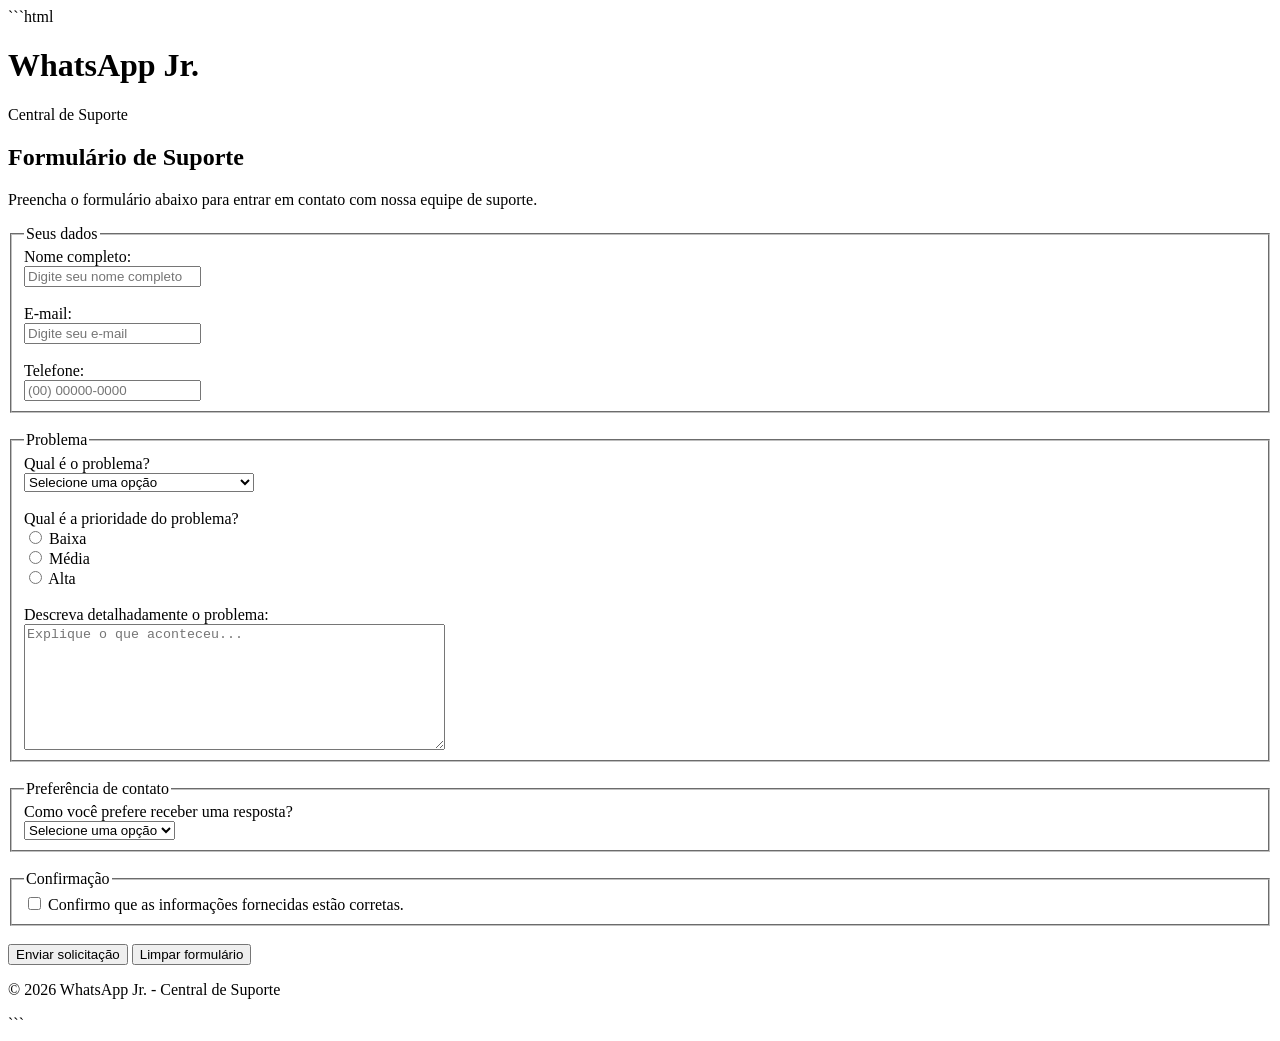
<file: formulário1.html>
```html
<!DOCTYPE html>
<html lang="pt-BR">

<head>
    <meta charset="UTF-8">
    <meta name="viewport" content="width=device-width, initial-scale=1.0">
    <title>WhatsApp Jr. - Suporte</title>
</head>

<body>

    <header>
        <h1>WhatsApp Jr.</h1>
        <p>Central de Suporte</p>
    </header>

    <main>

        <h2>Formulário de Suporte</h2>

        <p>
            Preencha o formulário abaixo para entrar em contato
            com nossa equipe de suporte.
        </p>

        <form action="#" method="post">

            <!-- Dados do usuário -->
            <fieldset>

                <legend>Seus dados</legend>

                <label for="nome">Nome completo:</label>
                <br>
                <input 
                    type="text"
                    id="nome"
                    name="nome"
                    placeholder="Digite seu nome completo"
                    required
                >

                <br><br>

                <label for="email">E-mail:</label>
                <br>
                <input
                    type="email"
                    id="email"
                    name="email"
                    placeholder="Digite seu e-mail"
                    required
                >

                <br><br>

                <label for="telefone">Telefone:</label>
                <br>
                <input
                    type="tel"
                    id="telefone"
                    name="telefone"
                    placeholder="(00) 00000-0000"
                    required
                >

            </fieldset>

            <br>

            <!-- Informações do problema -->
            <fieldset>

                <legend>Problema</legend>

                <label for="categoria">Qual é o problema?</label>
                <br>

                <select id="categoria" name="categoria" required>

                    <option value="">
                        Selecione uma opção
                    </option>

                    <option value="login">
                        Não consigo entrar na minha conta
                    </option>

                    <option value="cadastro">
                        Problema no cadastro
                    </option>

                    <option value="mensagem">
                        Problema ao enviar mensagens
                    </option>

                    <option value="receber">
                        Problema ao receber mensagens
                    </option>

                    <option value="contato">
                        Problema com contatos
                    </option>

                    <option value="seguranca">
                        Problema de segurança
                    </option>

                    <option value="outro">
                        Outro problema
                    </option>

                </select>

                <br><br>

                <label>Qual é a prioridade do problema?</label>

                <br>

                <input
                    type="radio"
                    id="baixa"
                    name="prioridade"
                    value="baixa"
                    required
                >
                <label for="baixa">Baixa</label>

                <br>

                <input
                    type="radio"
                    id="media"
                    name="prioridade"
                    value="media"
                >
                <label for="media">Média</label>

                <br>

                <input
                    type="radio"
                    id="alta"
                    name="prioridade"
                    value="alta"
                >
                <label for="alta">Alta</label>

                <br><br>

                <label for="descricao">
                    Descreva detalhadamente o problema:
                </label>

                <br>

                <textarea
                    id="descricao"
                    name="descricao"
                    rows="8"
                    cols="50"
                    placeholder="Explique o que aconteceu..."
                    required
                ></textarea>

            </fieldset>

            <br>

            <!-- Preferência de contato -->
            <fieldset>

                <legend>Preferência de contato</legend>

                <label for="contato">
                    Como você prefere receber uma resposta?
                </label>

                <br>

                <select id="contato" name="contato" required>

                    <option value="">
                        Selecione uma opção
                    </option>

                    <option value="email">
                        E-mail
                    </option>

                    <option value="telefone">
                        Telefone
                    </option>

                    <option value="whatsapp">
                        WhatsApp
                    </option>

                </select>

            </fieldset>

            <br>

            <!-- Confirmação -->
            <fieldset>

                <legend>Confirmação</legend>

                <input
                    type="checkbox"
                    id="confirmacao"
                    name="confirmacao"
                    required
                >

                <label for="confirmacao">
                    Confirmo que as informações fornecidas
                    estão corretas.
                </label>

            </fieldset>

            <br>

            <!-- Botões -->

            <button type="submit">
                Enviar solicitação
            </button>

            <button type="reset">
                Limpar formulário
            </button>

        </form>

    </main>

    <footer>

        <p>
            &copy; 2026 WhatsApp Jr. - Central de Suporte
        </p>

    </footer>

</body>

</html>
```
</file>
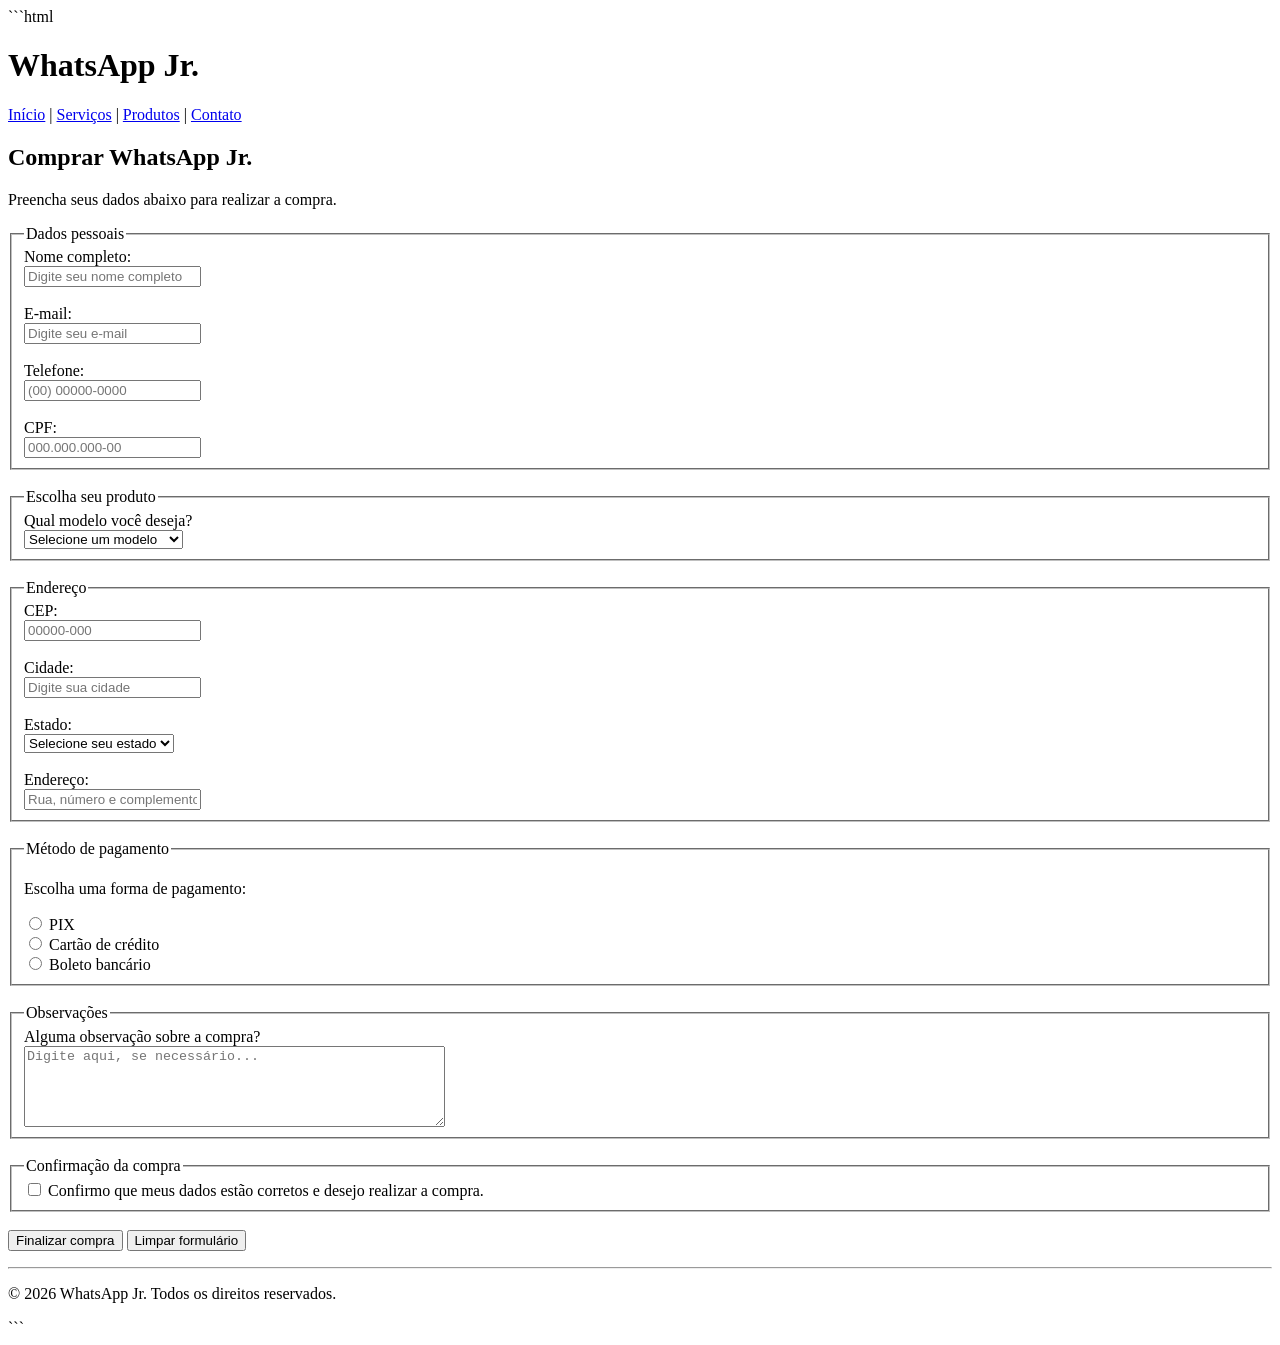
<file: formulário2.html>
```html
<!DOCTYPE html>
<html lang="pt-BR">

<head>
    <meta charset="UTF-8">
    <meta name="viewport" content="width=device-width, initial-scale=1.0">

    <title>WhatsApp Jr. - Compra</title>
</head>

<body>

    <header>

        <h1>WhatsApp Jr.</h1>

        <nav>
            <a href="index.html">Início</a> |
            <a href="servicos.html">Serviços</a> |
            <a href="produtos.html">Produtos</a> |
            <a href="contato.html">Contato</a>
        </nav>

    </header>

    <main>

        <h2>Comprar WhatsApp Jr.</h2>

        <p>
            Preencha seus dados abaixo para realizar a compra.
        </p>

        <form action="#" method="post">

            <!-- DADOS PESSOAIS -->

            <fieldset>

                <legend>Dados pessoais</legend>

                <label for="nome">
                    Nome completo:
                </label>

                <br>

                <input
                    type="text"
                    id="nome"
                    name="nome"
                    placeholder="Digite seu nome completo"
                    required
                >

                <br><br>

                <label for="email">
                    E-mail:
                </label>

                <br>

                <input
                    type="email"
                    id="email"
                    name="email"
                    placeholder="Digite seu e-mail"
                    required
                >

                <br><br>

                <label for="telefone">
                    Telefone:
                </label>

                <br>

                <input
                    type="tel"
                    id="telefone"
                    name="telefone"
                    placeholder="(00) 00000-0000"
                    required
                >

                <br><br>

                <label for="cpf">
                    CPF:
                </label>

                <br>

                <input
                    type="text"
                    id="cpf"
                    name="cpf"
                    placeholder="000.000.000-00"
                    required
                >

            </fieldset>

            <br>

            <!-- PRODUTO -->

            <fieldset>

                <legend>Escolha seu produto</legend>

                <label for="produto">
                    Qual modelo você deseja?
                </label>

                <br>

                <select
                    id="produto"
                    name="produto"
                    required
                >

                    <option value="">
                        Selecione um modelo
                    </option>

                    <option value="normal">
                        WhatsApp Jr. Normal
                    </option>

                    <option value="pro">
                        WhatsApp Jr. Pro
                    </option>

                    <option value="premium">
                        WhatsApp Jr. Premium
                    </option>

                </select>

            </fieldset>

            <br>

            <!-- ENDEREÇO -->

            <fieldset>

                <legend>Endereço</legend>

                <label for="cep">
                    CEP:
                </label>

                <br>

                <input
                    type="text"
                    id="cep"
                    name="cep"
                    placeholder="00000-000"
                    required
                >

                <br><br>

                <label for="cidade">
                    Cidade:
                </label>

                <br>

                <input
                    type="text"
                    id="cidade"
                    name="cidade"
                    placeholder="Digite sua cidade"
                    required
                >

                <br><br>

                <label for="estado">
                    Estado:
                </label>

                <br>

                <select
                    id="estado"
                    name="estado"
                    required
                >

                    <option value="">
                        Selecione seu estado
                    </option>

                    <option value="AC">Acre</option>
                    <option value="AL">Alagoas</option>
                    <option value="AP">Amapá</option>
                    <option value="AM">Amazonas</option>
                    <option value="BA">Bahia</option>
                    <option value="CE">Ceará</option>
                    <option value="DF">Distrito Federal</option>
                    <option value="ES">Espírito Santo</option>
                    <option value="GO">Goiás</option>
                    <option value="MA">Maranhão</option>
                    <option value="MT">Mato Grosso</option>
                    <option value="MS">Mato Grosso do Sul</option>
                    <option value="MG">Minas Gerais</option>
                    <option value="PA">Pará</option>
                    <option value="PB">Paraíba</option>
                    <option value="PR">Paraná</option>
                    <option value="PE">Pernambuco</option>
                    <option value="PI">Piauí</option>
                    <option value="RJ">Rio de Janeiro</option>
                    <option value="RN">Rio Grande do Norte</option>
                    <option value="RS">Rio Grande do Sul</option>
                    <option value="RO">Rondônia</option>
                    <option value="RR">Roraima</option>
                    <option value="SC">Santa Catarina</option>
                    <option value="SP">São Paulo</option>
                    <option value="SE">Sergipe</option>
                    <option value="TO">Tocantins</option>

                </select>

                <br><br>

                <label for="endereco">
                    Endereço:
                </label>

                <br>

                <input
                    type="text"
                    id="endereco"
                    name="endereco"
                    placeholder="Rua, número e complemento"
                    required
                >

            </fieldset>

            <br>

            <!-- PAGAMENTO -->

            <fieldset>

                <legend>Método de pagamento</legend>

                <p>
                    Escolha uma forma de pagamento:
                </p>

                <input
                    type="radio"
                    id="pix"
                    name="pagamento"
                    value="pix"
                    required
                >

                <label for="pix">
                    PIX
                </label>

                <br>

                <input
                    type="radio"
                    id="cartao"
                    name="pagamento"
                    value="cartao"
                >

                <label for="cartao">
                    Cartão de crédito
                </label>

                <br>

                <input
                    type="radio"
                    id="boleto"
                    name="pagamento"
                    value="boleto"
                >

                <label for="boleto">
                    Boleto bancário
                </label>

            </fieldset>

            <br>

            <!-- OBSERVAÇÕES -->

            <fieldset>

                <legend>Observações</legend>

                <label for="observacoes">
                    Alguma observação sobre a compra?
                </label>

                <br>

                <textarea
                    id="observacoes"
                    name="observacoes"
                    rows="5"
                    cols="50"
                    placeholder="Digite aqui, se necessário..."
                ></textarea>

            </fieldset>

            <br>

            <!-- CONFIRMAÇÃO -->

            <fieldset>

                <legend>Confirmação da compra</legend>

                <input
                    type="checkbox"
                    id="termos"
                    name="termos"
                    required
                >

                <label for="termos">
                    Confirmo que meus dados estão corretos
                    e desejo realizar a compra.
                </label>

            </fieldset>

            <br>

            <button type="submit">
                Finalizar compra
            </button>

            <button type="reset">
                Limpar formulário
            </button>

        </form>

    </main>

    <footer>

        <hr>

        <p>
            &copy; 2026 WhatsApp Jr.
            Todos os direitos reservados.
        </p>

    </footer>

</body>

</html>
```
</file>
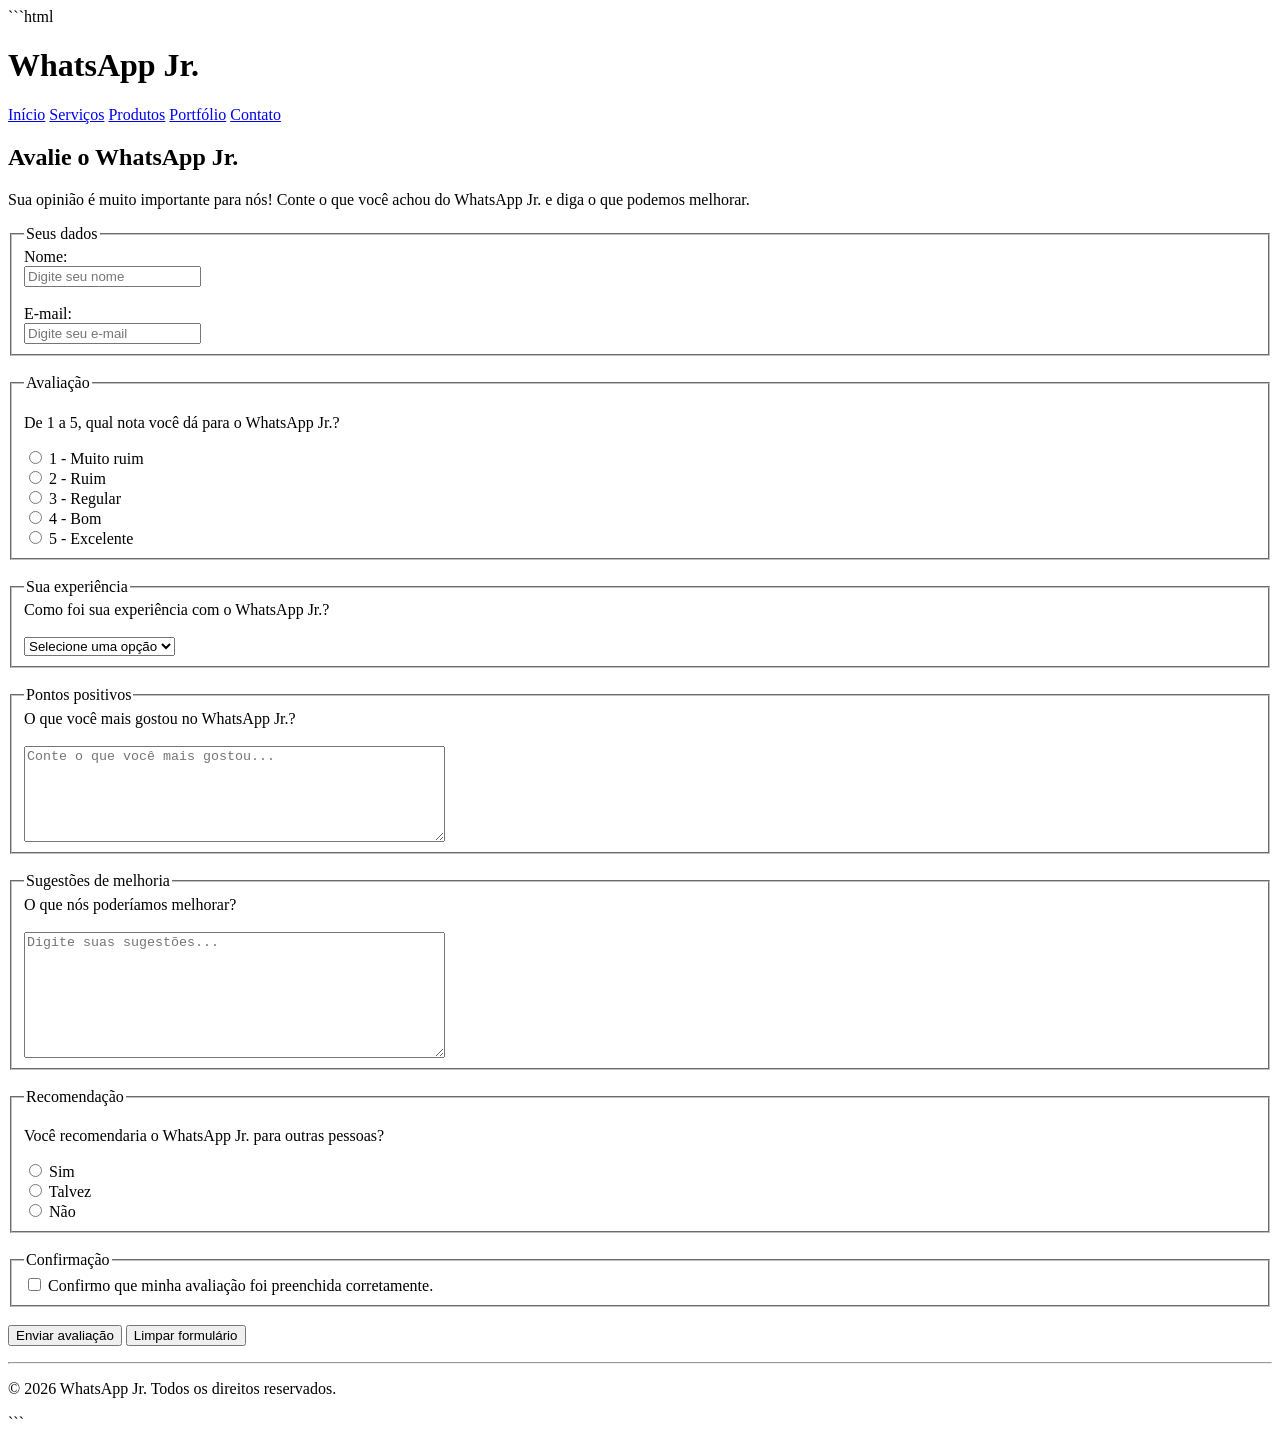
<file: formulário3.html>
```html
<!DOCTYPE html>
<html lang="pt-BR">

<head>
    <meta charset="UTF-8">
    <meta name="viewport" content="width=device-width, initial-scale=1.0">
    <title>WhatsApp Jr. - Avaliação</title>
</head>

<body>

    <header>

        <h1>WhatsApp Jr.</h1>

        <nav>
            <a href="index.html">Início</a>
            <a href="servicos.html">Serviços</a>
            <a href="produtos.html">Produtos</a>
            <a href="portfolio.html">Portfólio</a>
            <a href="contato.html">Contato</a>
        </nav>

    </header>

    <main>

        <h2>Avalie o WhatsApp Jr.</h2>

        <p>
            Sua opinião é muito importante para nós!
            Conte o que você achou do WhatsApp Jr.
            e diga o que podemos melhorar.
        </p>

        <form action="#" method="post">

            <fieldset>

                <legend>Seus dados</legend>

                <label for="nome">Nome:</label>
                <br>

                <input
                    type="text"
                    id="nome"
                    name="nome"
                    placeholder="Digite seu nome"
                    required
                >

                <br><br>

                <label for="email">E-mail:</label>
                <br>

                <input
                    type="email"
                    id="email"
                    name="email"
                    placeholder="Digite seu e-mail"
                    required
                >

            </fieldset>

            <br>

            <fieldset>

                <legend>Avaliação</legend>

                <p>
                    De 1 a 5, qual nota você dá para o WhatsApp Jr.?
                </p>

                <input type="radio" id="nota1" name="nota" value="1" required>
                <label for="nota1">1 - Muito ruim</label>

                <br>

                <input type="radio" id="nota2" name="nota" value="2">
                <label for="nota2">2 - Ruim</label>

                <br>

                <input type="radio" id="nota3" name="nota" value="3">
                <label for="nota3">3 - Regular</label>

                <br>

                <input type="radio" id="nota4" name="nota" value="4">
                <label for="nota4">4 - Bom</label>

                <br>

                <input type="radio" id="nota5" name="nota" value="5">
                <label for="nota5">5 - Excelente</label>

            </fieldset>

            <br>

            <fieldset>

                <legend>Sua experiência</legend>

                <label for="experiencia">
                    Como foi sua experiência com o WhatsApp Jr.?
                </label>

                <br><br>

                <select id="experiencia" name="experiencia" required>

                    <option value="">
                        Selecione uma opção
                    </option>

                    <option value="excelente">
                        Excelente
                    </option>

                    <option value="boa">
                        Boa
                    </option>

                    <option value="regular">
                        Regular
                    </option>

                    <option value="ruim">
                        Ruim
                    </option>

                    <option value="muito-ruim">
                        Muito ruim
                    </option>

                </select>

            </fieldset>

            <br>

            <fieldset>

                <legend>Pontos positivos</legend>

                <label for="pontos">
                    O que você mais gostou no WhatsApp Jr.?
                </label>

                <br><br>

                <textarea
                    id="pontos"
                    name="pontos"
                    rows="6"
                    cols="50"
                    placeholder="Conte o que você mais gostou..."
                ></textarea>

            </fieldset>

            <br>

            <fieldset>

                <legend>Sugestões de melhoria</legend>

                <label for="melhorias">
                    O que nós poderíamos melhorar?
                </label>

                <br><br>

                <textarea
                    id="melhorias"
                    name="melhorias"
                    rows="8"
                    cols="50"
                    placeholder="Digite suas sugestões..."
                    required
                ></textarea>

            </fieldset>

            <br>

            <fieldset>

                <legend>Recomendação</legend>

                <p>
                    Você recomendaria o WhatsApp Jr. para outras pessoas?
                </p>

                <input
                    type="radio"
                    id="sim"
                    name="recomendaria"
                    value="sim"
                    required
                >

                <label for="sim">Sim</label>

                <br>

                <input
                    type="radio"
                    id="talvez"
                    name="recomendaria"
                    value="talvez"
                >

                <label for="talvez">Talvez</label>

                <br>

                <input
                    type="radio"
                    id="nao"
                    name="recomendaria"
                    value="nao"
                >

                <label for="nao">Não</label>

            </fieldset>

            <br>

            <fieldset>

                <legend>Confirmação</legend>

                <input
                    type="checkbox"
                    id="confirmacao"
                    name="confirmacao"
                    required
                >

                <label for="confirmacao">
                    Confirmo que minha avaliação foi preenchida corretamente.
                </label>

            </fieldset>

            <br>

            <button type="submit">
                Enviar avaliação
            </button>

            <button type="reset">
                Limpar formulário
            </button>

        </form>

    </main>

    <footer>

        <hr>

        <p>
            &copy; 2026 WhatsApp Jr. Todos os direitos reservados.
        </p>

    </footer>

</body>

</html>
```
</file>
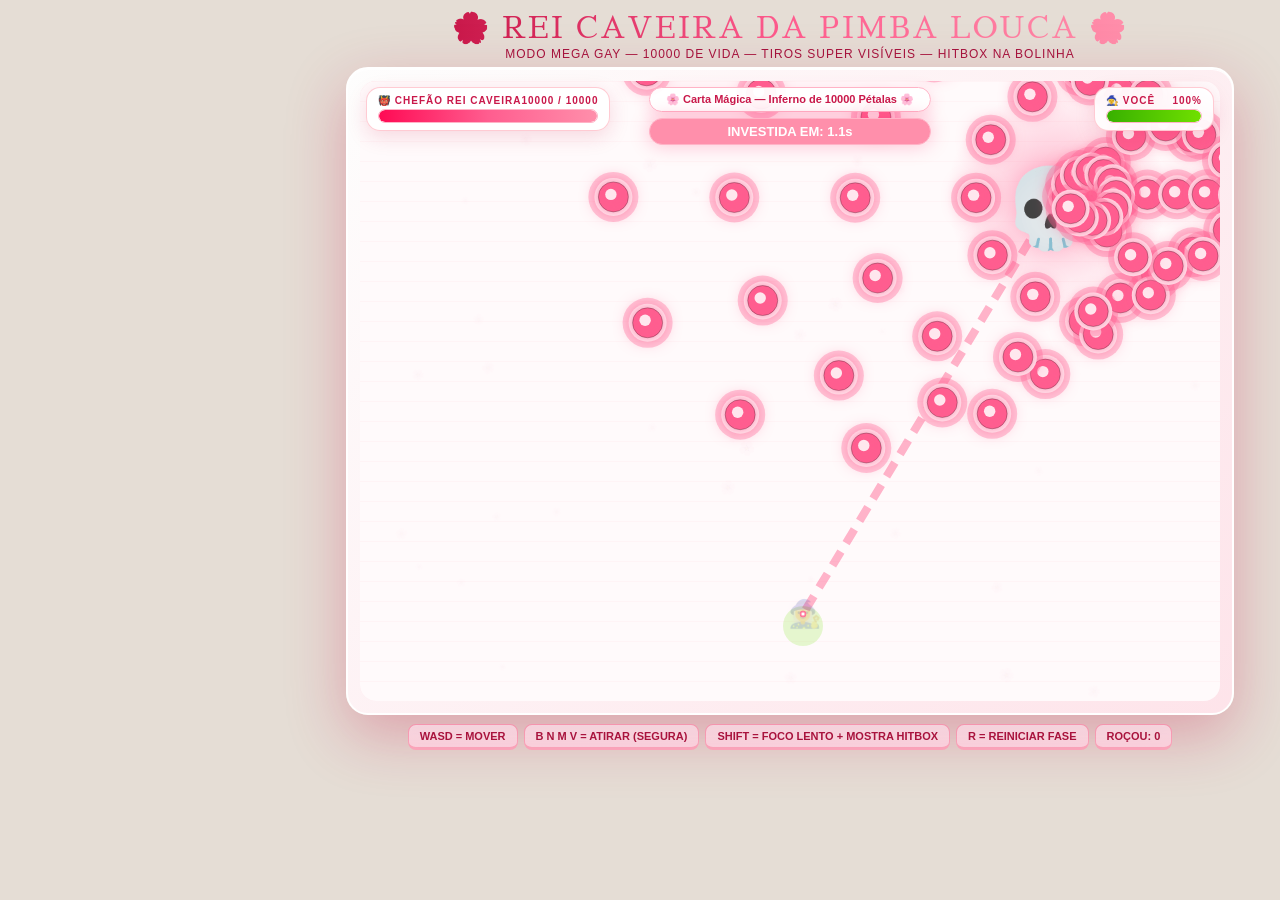
<file: segredo.html>
<!DOCTYPE html>
<html lang="pt-BR">
<head>
<meta charset="UTF-8">
<title>🌸 REI CAVEIRA SAKURA - 10000 DE VIDA 🌸</title>
<style>
@import url('https://fonts.googleapis.com/css2?family=Sawarabi+Mincho&family=Zen+Maru+Gothic:wght@700&display=swap');
*{margin:0;padding:0;box-sizing:border-box}
body{background:radial-gradient(ellipse at top,#fff5f9 0%,#ffe0ec 30%,#ffc2d9 100%);min-height:100vh;display:flex;flex-direction:column;align-items:center;font-family:'Zen Maru Gothic',Arial}
.titulo{margin:10px 0 2px;font-family:'Sawarabi Mincho';font-size:30px;letter-spacing:2px;background:linear-gradient(90deg,#c9184a,#ff5d8f,#ff8fab);-webkit-background-clip:text;-webkit-text-fill-color:transparent}
.sub{font-size:12px;color:#a4133c;letter-spacing:1px;margin-bottom:6px;text-align:center}
#gameWrap{position:relative;padding:12px;background:linear-gradient(135deg,rgba(255,255,255,0.95),rgba(255,228,235,0.95));border-radius:22px;border:2px solid white;box-shadow:0 20px 60px rgba(201,24,74,0.3),inset 0 1px 0 white}
canvas{display:block;border-radius:16px;background:radial-gradient(ellipse at center,#fffafb 0%,#fff0f5 50%,#ffe4ec 100%)}
#hud{position:absolute;top:18px;left:18px;right:18px;display:flex;justify-content:space-between;gap:8px;pointer-events:none}
.hudCard{background:rgba(255,255,255,0.92);backdrop-filter:blur(12px);border:1px solid rgba(255,182,193,0.7);border-radius:14px;padding:7px 11px;box-shadow:0 6px 20px rgba(201,24,74,0.15);min-width:210px}
.hudLabel{font-size:10px;letter-spacing:1px;color:#c9184a;display:flex;justify-content:space-between;margin-bottom:3px;font-weight:800}
.bar{width:100%;height:14px;background:#fff;border-radius:20px;overflow:hidden;border:1px solid #ffb3c6;position:relative}
.fill{height:100%;border-radius:20px;transition:width 0.08s}
#bossBarFill{background:linear-gradient(90deg,#ff0a54,#ff5d8f,#ff8fab);box-shadow:0 0 12px #ff5d8f}
#playerBarFill{background:linear-gradient(90deg,#38b000,#70e000)}
#centerHud{position:absolute;top:18px;left:50%;transform:translateX(-50%);text-align:center;pointer-events:none}
#spell{ background:rgba(255,255,255,0.95);border:1px solid #ffb3c6;border-radius:30px;padding:5px 16px;font-size:11px;color:#c9184a;box-shadow:0 4px 15px rgba(255,93,143,0.25);font-weight:700}
#investidaBadge{margin-top:6px;background:white;border-radius:20px;padding:5px 16px;font-size:13px;font-weight:900;color:#ff0a54;border:1px solid #ffb3c6;box-shadow:0 0 20px rgba(255,10,84,0.25)}
#controls{display:flex;gap:6px;margin-top:9px;flex-wrap:wrap;justify-content:center}
.kbd{background:linear-gradient(180deg,#fff,#ffe4ec);border:1px solid #ffb3c6;border-bottom-width:3px;border-radius:8px;padding:5px 11px;font-size:11px;font-weight:800;color:#a4133c}
</style>
</head>
<body>
<div class="titulo">🌸 REI CAVEIRA DA PIMBA LOUCA 🌸</div>
<div class="sub">MODO MEGA GAY — 10000 DE VIDA — TIROS SUPER VISÍVEIS — HITBOX NA BOLINHA</div>
<div id="gameWrap">
 <canvas id="game" width="860" height="620"></canvas>
 <div id="hud">
   <div class="hudCard"><div class="hudLabel"><span>👹 CHEFÃO REI CAVEIRA</span><span id="bossHpTxt">10000 / 10000</span></div><div class="bar"><div id="bossBarFill" class="fill" style="width:100%"></div></div></div>
   <div class="hudCard" style="min-width:120px"><div class="hudLabel"><span>🧙‍♀️ VOCÊ</span><span id="playerHpTxt">100%</span></div><div class="bar"><div id="playerBarFill" class="fill" style="width:100%"></div></div></div>
 </div>
 <div id="centerHud"><div id="spell">🌸 Carta Mágica — Inferno de 10000 Pétalas 🌸</div><div id="investidaBadge">INVESTIDA EM: 2.5s</div></div>
</div>
<div id="controls">
 <div class="kbd">WASD = MOVER</div>
 <div class="kbd">B N M V = ATIRAR (SEGURA)</div>
 <div class="kbd">SHIFT = FOCO LENTO + MOSTRA HITBOX</div>
 <div class="kbd">R = REINICIAR FASE</div>
 <div class="kbd">ROÇOU: <span id="graze">0</span></div>
</div>

<script>
const canvas=document.getElementById('game'), ctx=canvas.getContext('2d');
let keys={}, jogando=true, graze=0, frame=0;
let player,boss,tiros,tirosBoss,particulas,rastros,petalas;
const TEMPO_INVESTIDA=150;

function iniciarJogo(){
 player={x:430,y:520,w:26,h:26,vida:100,vidaMax:100,vel:6.5,velFoco:2.6,hitbox:3.2};
 boss={x:375,y:70,w:110,h:90,vida:10000,vidaMax:10000,dir:5.8,vx:0,vy:0,atkTimer:0,fase:1,investidaTimer:0,investindo:false,alvoX:0,alvoY:0};
 tiros=[]; tirosBoss=[]; particulas=[]; rastros=[]; petalas=[]; graze=0; jogando=true;
 for(let i=0;i<35;i++) petalas.push({x:Math.random()*860,y:Math.random()*620,vx:(Math.random()-0.5)*0.5,vy:0.3+Math.random()*0.7,rot:Math.random()*6.28,vr:(Math.random()-0.5)*0.03,scale:0.6+Math.random()*0.7});
}
iniciarJogo();

addEventListener('keydown',e=>{ let k=e.key.toLowerCase(); keys[k]=true; keys[e.code.toLowerCase()]=true; if(k=='r') iniciarJogo(); });
addEventListener('keyup',e=>{ keys[e.key.toLowerCase()]=false; keys[e.code.toLowerCase()]=false; });

function atirar(){ if(!jogando) return; tiros.push({x:player.x+13+(Math.random()-0.5)*8,y:player.y+13,vx:(Math.random()-0.5)*0.6,vy:-5,vel:15,forca:0.4}); }

function bossAtacar(){
 boss.atkTimer++;
 let intervalo = boss.fase==1?12:boss.fase==2?6:2;
 if(boss.atkTimer>intervalo){
   boss.atkTimer=0;
   let angBase=Math.atan2((player.y+13)-(boss.y+45),(player.x+13)-(boss.x+55));
   if(boss.fase==1){
     // FASE 1: 7000 a 10000 vida - Anel simples
     for(let i=0;i<12;i++){ let ang=(Math.PI*2/12)*i + frame*0.04; tirosBoss.push({x:boss.x+55,y:boss.y+45,vx:Math.cos(ang)*3.5,vy:Math.sin(ang)*3.5,cor:'#ff5d8f',borda:'white',tipo:'grande',dano:20}); }
   } else if(boss.fase==2){
     // FASE 2: 2500 a 7000 vida - Triplo anel
     for(let w=0;w<3;w++){
       for(let i=0;i<16;i++){ let ang=(Math.PI*2/16)*i + w*0.12 + frame*0.02; tirosBoss.push({x:boss.x+55,y:boss.y+45,vx:Math.cos(ang)*(2.4+w*0.7),vy:Math.sin(ang)*(2.4+w*0.7),cor:w==0?'#ff0a54':w==1?'#ff8fab':'#ffbe0b',borda:'white',tipo:'grande',dano:20}); }
     }
     for(let i=-2;i<=2;i++){ let ang=angBase+i*0.18; tirosBoss.push({x:boss.x+55,y:boss.y+90,vx:Math.cos(ang)*8,vy:Math.sin(ang)*8,cor:'preto',borda:'#ff0a54',tipo:'mira',dano:20}); }
   } else {
     // FASE 3: 0 a 2500 vida - INFERNO TOTAL
     for(let i=0;i<32;i++){ let ang=(Math.PI*2/32)*i + frame*0.03; tirosBoss.push({x:boss.x+55,y:boss.y+45,vx:Math.cos(ang)*4.5,vy:Math.sin(ang)*4.5,cor:'#ff5d8f',borda:'white',tipo:'grande',dano:20}); }
     for(let i=0;i<24;i++){ let ang=(Math.PI*2/24)*i - frame*0.035; tirosBoss.push({x:boss.x+55,y:boss.y+45,vx:Math.cos(ang)*3,vy:Math.sin(ang)*3,cor:'#fb5607',borda:'white',tipo:'medio',dano:20}); }
     if(frame%2==0) for(let i=-3;i<=3;i++){ let ang=angBase+i*0.15; tirosBoss.push({x:boss.x+55,y:boss.y+90,vx:Math.cos(ang)*9,vy:Math.sin(ang)*9,cor:'preto',borda:'#ffbe0b',tipo:'mira',dano:20}); }
   }
 }
}
function explosao(x,y,cor,q=14){ for(let i=0;i<q;i++) particulas.push({x,y,vx:(Math.random()-0.5)*11,vy:(Math.random()-0.5)*11,vida:22,cor}); }

function update(){
 if(!jogando) return;
 let foco=keys['shift']; let v=foco?player.velFoco:player.vel;
 if(keys['a']) player.x-=v; if(keys['d']) player.x+=v; if(keys['w']) player.y-=v; if(keys['s']) player.y+=v;
 player.x=Math.max(8,Math.min(826,player.x)); player.y=Math.max(8,Math.min(586,player.y));

 if(keys['b']||keys['n']||keys['m']||keys['v']){
   let qtd=(keys['b']?1:0)+(keys['n']?1:0)+(keys['m']?1:0)+(keys['v']?1:0);
   for(let k=0;k<qtd;k++) atirar();
 }

 if(!boss.investindo){
   boss.investidaTimer++; boss.x+=boss.dir; if(boss.x<=0||boss.x>=750) boss.dir*=-1;
   if(boss.investidaTimer> TEMPO_INVESTIDA-35){ boss.alvoX=player.x+13; boss.alvoY=player.y+13; }
   if(boss.investidaTimer>=TEMPO_INVESTIDA){
     boss.investindo=true; boss.investidaTimer=0;
     let ang=Math.atan2(boss.alvoY-(boss.y+45),boss.alvoX-(boss.x+55));
     boss.vx=Math.cos(ang)*18; boss.vy=Math.sin(ang)*18;
     setTimeout(()=>{boss.investindo=false; boss.vx=0; boss.vy=0;},650);
   }
 } else { boss.x+=boss.vx; boss.y+=boss.vy; boss.x=Math.max(0,Math.min(750,boss.x)); boss.y=Math.max(0,Math.min(460,boss.y)); }

 // FASES EM PORTUGUES COM 10000 VIDA
 if(boss.vida<6500 && boss.fase==1){ boss.fase=2; document.getElementById('spell').textContent='🌸 Carta Mágica — Diamante Rosa Triplo 🌸'; }
 if(boss.vida<2500 && boss.fase==2){ boss.fase=3; document.getElementById('spell').textContent='💀 CARTA FINAL — Inferno de 10000 Pétalas 💀'; }

 bossAtacar();
 let px=player.x+13, py=player.y+13;

 tiros.forEach((t,i)=>{
   let angAlvo=Math.atan2((boss.y+45)-t.y,(boss.x+55)-t.x);
   let angAtual=Math.atan2(t.vy,t.vx); let diff=angAlvo-angAtual;
   if(diff>Math.PI) diff-=Math.PI*2; if(diff<-Math.PI) diff+=Math.PI*2;
   t.vx=Math.cos(angAtual+diff*t.forca)*t.vel; t.vy=Math.sin(angAtual+diff*t.forca)*t.vel;
   rastros.push({x:t.x,y:t.y,vida:14}); t.x+=t.vx; t.y+=t.vy;
   if(t.x>boss.x && t.x<boss.x+boss.w && t.y>boss.y && t.y<boss.y+boss.h){
     tiros.splice(i,1); boss.vida-=12; explosao(t.x,t.y,'#ff8fab',10);
     if(boss.vida<=0){boss.vida=0;jogando=false; explosao(boss.x+55,boss.y+45,'#fff',200);}
   }
 });

 tirosBoss.forEach((t,i)=>{
   t.x+=t.vx; t.y+=t.vy;
   if(t.x<-70||t.x>930||t.y<-70||t.y>690) tirosBoss.splice(i,1);
   else {
     let dist=Math.hypot(t.x-px,t.y-py);
     let hit = t.tipo=='grande'?13 : t.tipo=='medio'?10 : 9;
     if(dist < player.hitbox + hit){
       tirosBoss.splice(i,1); player.vida-=20; explosao(t.x,t.y,'#ff0a54',16);
       if(player.vida<=0){player.vida=0;jogando=false;}
     } else if(dist < 32){ if(!t.grazed){t.grazed=true; graze++;} }
   }
 });

 if(boss.investindo && Math.hypot(px-(boss.x+55),py-(boss.y+45)) < 65 + player.hitbox){ player.vida=0; jogando=false; explosao(px,py,'#ff0a54',50); }

 petalas.forEach(p=>{p.x+=p.vx; p.y+=p.vy; p.rot+=p.vr; if(p.y>640){p.y=-10; p.x=Math.random()*860}});
 rastros.forEach((r,i)=>{r.vida--; if(r.vida<=0) rastros.splice(i,1);});
 particulas.forEach((p,i)=>{p.x+=p.vx; p.y+=p.vy; p.vida--; if(p.vida<=0) particulas.splice(i,1);});

 let tempoRestante=(TEMPO_INVESTIDA-boss.investidaTimer)/60;
 let badge=document.getElementById('investidaBadge');
 if(!boss.investindo){ badge.textContent=`INVESTIDA EM: ${tempoRestante.toFixed(1)}s`; badge.style.background=tempoRestante<1?'#ff0a54':tempoRestante<1.5?'#ff8fab':'white'; badge.style.color=tempoRestante<1.2?'white':'#c9184a'; }
 else {badge.textContent='⚠ INVESTINDO AGORA! CORRE! ⚠'; badge.style.background='#ff0a54'; badge.style.color='white';}

 document.getElementById('bossBarFill').style.width=(boss.vida/boss.vidaMax*100)+'%';
 document.getElementById('bossHpTxt').innerText=`${Math.max(0,Math.floor(boss.vida))} / ${boss.vidaMax}`;
 document.getElementById('playerBarFill').style.width=(player.vida/player.vidaMax*100)+'%';
 document.getElementById('playerHpTxt').innerText=Math.floor(player.vida)+'%';
 document.getElementById('graze').innerText=graze;
}

function draw(){
 ctx.fillStyle='#fffafb'; ctx.fillRect(0,0,860,620);
 ctx.fillStyle='rgba(255,182,193,0.10)'; for(let y=0;y<620;y+=20) ctx.fillRect(0,y,860,1);

 petalas.forEach(p=>{ ctx.save(); ctx.translate(p.x,p.y); ctx.rotate(p.rot); ctx.globalAlpha=0.3*p.scale; ctx.font=(11*p.scale)+'px Arial'; ctx.fillText('🌸',-6,-4); ctx.restore(); });

 if(!boss.investindo){
   let prog=boss.investidaTimer/TEMPO_INVESTIDA;
   if(prog>0.3){
     let a=(prog-0.3)/0.7;
     ctx.strokeStyle=`rgba(255,10,84,${a*0.8})`; ctx.lineWidth=3+a*14; ctx.setLineDash([16,10]);
     ctx.beginPath(); ctx.moveTo(boss.x+55,boss.y+45); ctx.lineTo(boss.alvoX||player.x+13,boss.alvoY||player.y+13); ctx.stroke(); ctx.setLineDash([]);
     if(prog>0.65){ ctx.fillStyle=`rgba(255,93,143,${0.18})`; ctx.beginPath(); ctx.arc(boss.x+55,boss.y+45,80+prog*30,0,Math.PI*2); ctx.fill(); }
   }
 } else { ctx.fillStyle='rgba(255,10,84,0.14)'; ctx.fillRect(0,0,860,620); }

 rastros.forEach(r=>{ ctx.globalAlpha=r.vida/14; ctx.fillStyle='#ff8fab'; ctx.shadowColor='#ff5d8f'; ctx.shadowBlur=12; ctx.beginPath(); ctx.arc(r.x,r.y,4,0,Math.PI*2); ctx.fill(); ctx.shadowBlur=0; ctx.globalAlpha=1; });

 if(boss.vida>0){
   let aura=ctx.createRadialGradient(boss.x+55,boss.y+45,10,boss.x+55,boss.y+45,110);
   aura.addColorStop(0,'rgba(255,93,143,0.4)'); aura.addColorStop(1,'rgba(255,93,143,0)');
   ctx.fillStyle=aura; ctx.beginPath(); ctx.arc(boss.x+55,boss.y+45,110,0,Math.PI*2); ctx.fill();
   ctx.font=(boss.fase==3?'96px':'78px')+' Arial'; ctx.shadowColor='#ff5d8f'; ctx.shadowBlur=boss.investindo?40:22; ctx.fillText(boss.fase==3?'👹':'💀',boss.x,boss.y+84); ctx.shadowBlur=0;
 }

 let px=player.x+13, py=player.y+13;
 ctx.fillStyle='rgba(112,224,0,0.18)'; ctx.beginPath(); ctx.arc(px,py+12,20,0,Math.PI*2); ctx.fill();
 ctx.font='27px Arial'; ctx.fillText('🧙‍♀️',player.x-2,player.y+22);

 // HITBOX BOLINHA TOUHOU - IGUALZINHO
 let foco=keys['shift'];
 ctx.save();
 if(foco){
   ctx.strokeStyle='rgba(255,255,255,0.95)'; ctx.lineWidth=1.4; ctx.setLineDash([5,5]);
   ctx.beginPath(); ctx.arc(px,py,player.hitbox+14,0,Math.PI*2); ctx.stroke(); ctx.setLineDash([]);
   ctx.strokeStyle='rgba(255,93,143,0.7)'; ctx.beginPath(); ctx.arc(px,py,player.hitbox+8,0,Math.PI*2); ctx.stroke();
 }
 let hg=ctx.createRadialGradient(px,py,0,px,py,player.hitbox+2);
 hg.addColorStop(0,'#ffffff'); hg.addColorStop(0.4,'#ff8fab'); hg.addColorStop(1,'#ff0a54');
 ctx.fillStyle=hg; ctx.shadowColor='#ff5d8f'; ctx.shadowBlur=foco?20:12; ctx.beginPath(); ctx.arc(px,py,player.hitbox,0,Math.PI*2); ctx.fill(); ctx.shadowBlur=0;
 ctx.fillStyle='white'; ctx.beginPath(); ctx.arc(px,py,1.3,0,Math.PI*2); ctx.fill(); ctx.restore();

 // SEU TIRO - ROSA BRILHANTE APARENTE
 tiros.forEach(t=>{
   ctx.shadowColor='#ff5d8f'; ctx.shadowBlur=18;
   ctx.fillStyle='white'; ctx.beginPath(); ctx.arc(t.x,t.y,9,0,Math.PI*2); ctx.fill();
   ctx.fillStyle='#ff0a54'; ctx.beginPath(); ctx.arc(t.x,t.y,6,0,Math.PI*2); ctx.fill();
   ctx.fillStyle='white'; ctx.beginPath(); ctx.arc(t.x-1.5,t.y-1.5,2,0,Math.PI*2); ctx.fill();
   ctx.shadowBlur=0;
 });

 // TIRO DO CHEFÃO - ULTRA APARENTE COM 3 CAMADAS
 tirosBoss.forEach(t=>{
   let size = t.tipo=='grande'?15 : t.tipo=='medio'?11 : 10;
   // 1. Aura externa gigante transparente
   ctx.fillStyle = t.cor=='preto'? 'rgba(0,0,0,0.22)' : t.cor+'55';
   ctx.beginPath(); ctx.arc(t.x,t.y,size+10,0,Math.PI*2); ctx.fill();
   // 2. Borda branca grossa
   ctx.fillStyle = t.borda; ctx.beginPath(); ctx.arc(t.x,t.y,size+4,0,Math.PI*2); ctx.fill();
   // 3. Corpo colorido com brilho
   ctx.fillStyle = t.cor=='preto'? '#1a1a1a' : t.cor;
   ctx.shadowColor = t.cor=='preto'? '#ffbe0b' : t.cor; ctx.shadowBlur=18;
   ctx.beginPath(); ctx.arc(t.x,t.y,size,0,Math.PI*2); ctx.fill();
   // 4. Brilho interno branco
   ctx.fillStyle='rgba(255,255,255,0.85)'; ctx.beginPath(); ctx.arc(t.x-2.5,t.y-2.5,size*0.38,0,Math.PI*2); ctx.fill();
   ctx.shadowBlur=0;
   // 5. Contorno preto fino pra ficar mais visível ainda
   ctx.strokeStyle='rgba(0,0,0,0.25)'; ctx.lineWidth=1; ctx.beginPath(); ctx.arc(t.x,t.y,size,0,Math.PI*2); ctx.stroke();
 });

 particulas.forEach(p=>{ ctx.globalAlpha=p.vida/22; ctx.fillStyle=p.cor; ctx.beginPath(); ctx.arc(p.x,p.y,4.5,0,Math.PI*2); ctx.fill(); ctx.globalAlpha=1; });

 if(!jogando){
   ctx.fillStyle=boss.vida<=0?'rgba(255,255,255,0.92)':'rgba(255,228,235,0.96)'; ctx.fillRect(0,0,860,620);
   ctx.fillStyle=boss.vida<=0?'#c9184a':'#ff0a54'; ctx.font='bold 44px "Sawarabi Mincho"'; ctx.textAlign='center';
   if(boss.vida<=0){
     ctx.fillText('🎉 VITÓRIA PERFEITA! 🎉',430,280);
     ctx.font='bold 22px "Zen Maru Gothic"'; ctx.fillText(`Você destruiu o Rei Caveira de 10000 de vida!`,430,315);
     ctx.font='16px "Zen Maru Gothic"'; ctx.fillText(`Roçou ${graze} vezes nos tiros — Você é um mestre Touhou!`,430,340);
   } else {
     ctx.fillText('💀 VOCÊ FOI DERROTADO 💀',430,280);
     ctx.font='18px "Zen Maru Gothic"'; ctx.fillText(`Vida do chefão restante: ${Math.floor(boss.vida)}`,430,315);
     ctx.font='15px "Zen Maru Gothic"'; ctx.fillText(`Dica: Segure SHIFT pra ficar lento e desviar só com a bolinha!`,430,340);
   }
   ctx.font='bold 18px "Zen Maru Gothic"'; ctx.fillText('APERTE R PARA REINICIAR',430,375);
   ctx.textAlign='left';
 }
}
function loop(){ frame++; update(); draw(); requestAnimationFrame(loop); }
loop();
</script>
</body>
</html>




<link rel="stylesheet" href="config.css">
</file>
<file: config.css>
* { margin:0; padding:0; box-sizing:border-box; font-family:'Segoe UI', Arial, sans-serif; }
body { background:#E5DDD5; color:#222; display:flex; flex-direction:column; min-height:100vh; }
header { background:#075e54; color:white; padding:30px 10px; text-align:center; }
header h1 { font-size:30px; } header h2 { font-weight:normal; opacity:.9; font-size:18px; margin-top:5px; }
header img { display:block; margin:0 auto 10px; border-radius:15px; max-width:90%; }
nav { background:#128c7e; padding:12px; display:flex; justify-content:center; flex-wrap:wrap; gap:6px; position:sticky; top:0; z-index:10; }
nav a { color:white; text-decoration:none; font-weight:bold; padding:10px 14px; border-radius:20px; transition:.2s; }
nav a:hover { background:#25d366; color:#111b21; }
nav a.segredo { opacity:.5; font-size:12px; }
main { max-width:1000px; width:92%; margin:25px auto; }
section { background:white; margin-bottom:25px; padding:25px; border-radius:12px; box-shadow:0 2px 8px rgba(0,0,0,.12); text-align:center; }
section h3 { color:#075e54; font-size:22px; margin-bottom:15px; }
.grid { display:grid; grid-template-columns: repeat(auto-fit, minmax(180px, 1fr)); gap:15px; margin-top:20px; }
.card { background:#fff; border-radius:12px; padding:15px; box-shadow:0 2px 8px rgba(0,0,0,.08); transition:.2s; border:1px solid #eee; }
.card:hover { transform:translateY(-4px); box-shadow:0 8px 20px rgba(0,0,0,.15); }
.card img { width:100%; border-radius:10px; height:130px; object-fit:cover; margin-bottom:10px; }

/* TABELA COMPARATIVA */
.tabela-zap { overflow-x:auto; }
.tabela-zap table { width:100%; max-width:700px; margin:0 auto; border-collapse:collapse; background:white; border-radius:12px; overflow:hidden; box-shadow:0 2px 10px rgba(0,0,0,.1); }
.tabela-zap th { background:#075e54; color:white; padding:12px; }
.tabela-zap td { padding:12px; border-bottom:1px solid #eee; text-align:center; }
.tabela-zap .destaque td, .tabela-zap tfoot td { background:#DCF8C6; font-weight:bold; color:#075e54; }

/* PRODUTOS E PREÇOS */
.preco { display:inline-block; margin-top:8px; padding:5px 12px; border-radius:20px; font-weight:bold; background:#eee; }
.preco.gratis { background:#DCF8C6; color:#075e54; } .preco.premium { background:#25d366; color:white; }
.destaque-card { border:2px solid #25d366; position:relative; }
.selo { position:absolute; top:-10px; right:-10px; background:#25d366; color:white; font-size:10px; padding:4px 8px; border-radius:10px; font-weight:bold; }

/* BOTÃO ZAP */
.btn-zap { background:#25d366; color:white !important; padding:12px 24px; border-radius:30px; display:inline-block; text-decoration:none !important; font-weight:bold; box-shadow:0 4px 10px rgba(37,211,102,.4); margin-top:10px; }
.btn-zap.grande { font-size:20px; padding:16px 32px; animation:pulse 2s infinite; }
.btn-zap:hover { background:#128c7e; transform:scale(1.05); }
@keyframes pulse { 0%,100%{transform:scale(1)} 50%{transform:scale(1.05)} }

/* SOBRE */
.banner-sobre { width:100%; max-height:250px; object-fit:cover; border-radius:12px; }
.criador-grid { grid-template-columns: 200px 1fr; align-items:center; max-width:700px; margin:20px auto 0; }
.criador-foto img { border-radius:50% !important; width:120px !important; height:120px !important; border:4px solid #25d366; margin:0 auto 10px; display:block; }
.criador-foto span { background:#DCF8C6; color:#075e54; font-size:12px; padding:3px 10px; border-radius:10px; font-weight:bold; }
.missao { text-align:left; }
.missao ul { list-style:none; margin:15px 0; } .missao li { margin:8px 0; }

.cta-img { width:100%; max-width:400px; border-radius:15px; }

/* ASIDE - ALTO ELEGANTE */
aside {
  position: fixed;
  left: 20px;
  top: 0px; /* AGORA COMEÇA DE CIMA */
  width: 280px;
  height: 85vh; /* ALTURA GRANDE */
  min-height: 500px; /* GARANTE QUE FICA GRANDE */
  background: rgba(255, 255, 255, 0.95);
  backdrop-filter: blur(10px);
  color: #075e54;
  padding: 25px;
  border-radius: 16px;
  box-shadow: 0 8px 32px rgba(0,0,0,.18);
  border-left: 5px solid #25d366;
  text-align: left;
  z-index: 100;
  overflow-y: auto; /* SE FICAR MUITO TEXTO, CRIA ROLAGEM DENTRO */
}

aside h3 {
  margin-bottom: 10px;
  color: #075e54;
  font-size: 16px;
  display: flex;
  align-items: center;
  gap: 6px;
}

aside p {
  font-size: 14px;
  line-height: 1.4;
  opacity: .85;
}

/* EMPURRA O SITE PRA NÃO FICAR ATRÁS DO ASIDE */
body {
  padding-left: 300px;
}

/* NO CELULAR O ASIDE VIRA BARRA EMBAIXO */
@media (max-width: 1100px) {
  body { padding-left: 0; }
  aside {
    position: relative;
    left: auto;
    top: auto;
    transform: none;
    width: 92%;
    max-width: 1000px;
    margin: 20px auto;
    text-align: center;
  }
}

footer { background:#075e54; color:white; padding:20px; text-align:center; margin-top:auto; }


@media (max-width:700px) {
  header h1 { font-size:22px; } main { width:95%; } section { padding:18px; }
  .grid { grid-template-columns:1fr 1fr; } .criador-grid { grid-template-columns:1fr; }
}
@media (max-width:450px) { .grid { grid-template-columns:1fr; } nav a { font-size:13px; } }
</file>
